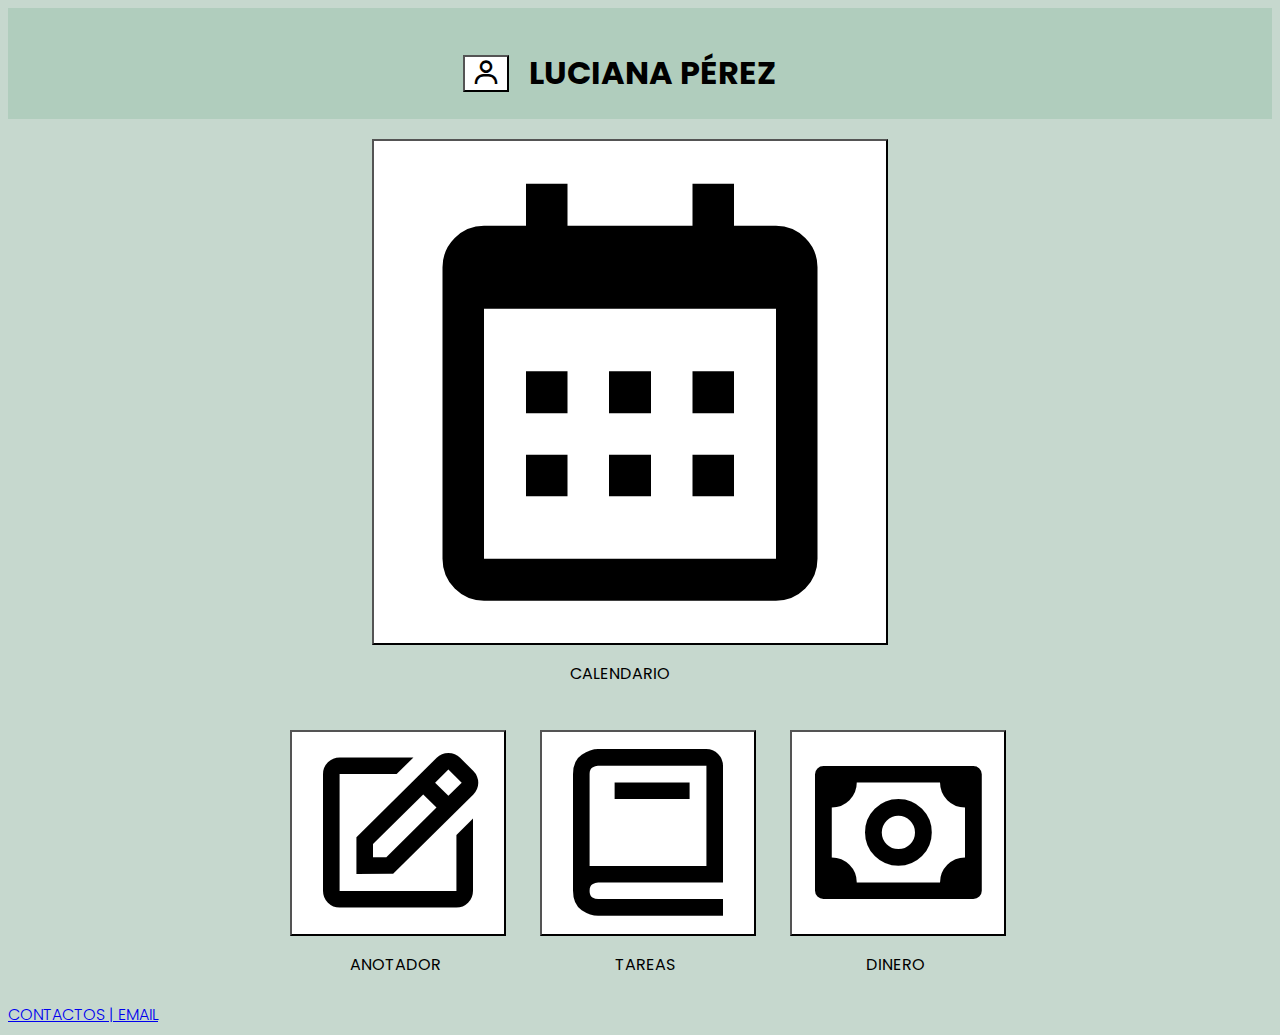
<file: DW Grupal/index.html>
<!DOCTYPE html>
<html lang="en">
<head>
    <meta charset="UTF-8">
    <meta http-equiv="X-UA-Compatible" content="IE=edge">
    <meta name="viewport" content="width=device-width, initial-scale=1.0">
    <title> Organizador </title>

    <!--stylesheet-->
    <link rel="stylesheet" href="./estilo/style.css">

    <!-- Link de fonts -->
    <link rel="preconnect" href="https://fonts.googleapis.com">
    <link rel="preconnect" href="https://fonts.gstatic.com" crossorigin>
    <link href="https://fonts.googleapis.com/css2?family=Inter:wght@500;700&family=Poppins:wght@500&display=swap" rel="stylesheet">

    <!-- Link de Íconos-->
    <link href='https://unpkg.com/boxicons@2.1.4/css/boxicons.min.css' rel='stylesheet'>

</head>

<body>
    <header>
        <nav>
   <!---icono-->
   <button> <i class='bx bx-user'></i> </button>
   <h1> LUCIANA PÉREZ</h1>
   <p> <!--hora--> </p> </nav>
    </header>

    <main> 
<section class="calendario">

    <div>
 <button id="img"> 
    <a href="./organizador/calendario.html" target="_blank"> <i class='bx bx-calendar'></i> </a> 
 </button>
 <p> CALENDARIO</p>
</div>

</section>


<section class="atd">

    <div class="anotador">
        <button id="img">
            <a href="organizador/anotador.html" target="_blank"> <i class='bx bx-edit' ></i> </a>
        </button>
        <p> ANOTADOR</p>
    </div>


    <div class="tareas">
        <button id="img">
            <a href="./organizador/tareas.html" target="_blank"> <i class='bx bx-book'></i> </a>
        </button>
        <p> TAREAS</p>
    </div>


    <div class="dinero">
        <button id="img">
            <a href="./organizador/dinero.html" target="_blank"> <i class='bx bx-money'></i> </a>
        </button>
        <p class="dinerop"> DINERO </p>
    </div>

</section>

    </main>
    <footer class="links"> <a href="#"> CONTACTOS </a> <a href="#"> | EMAIL </a></footer>
</body>
</html>
</file>
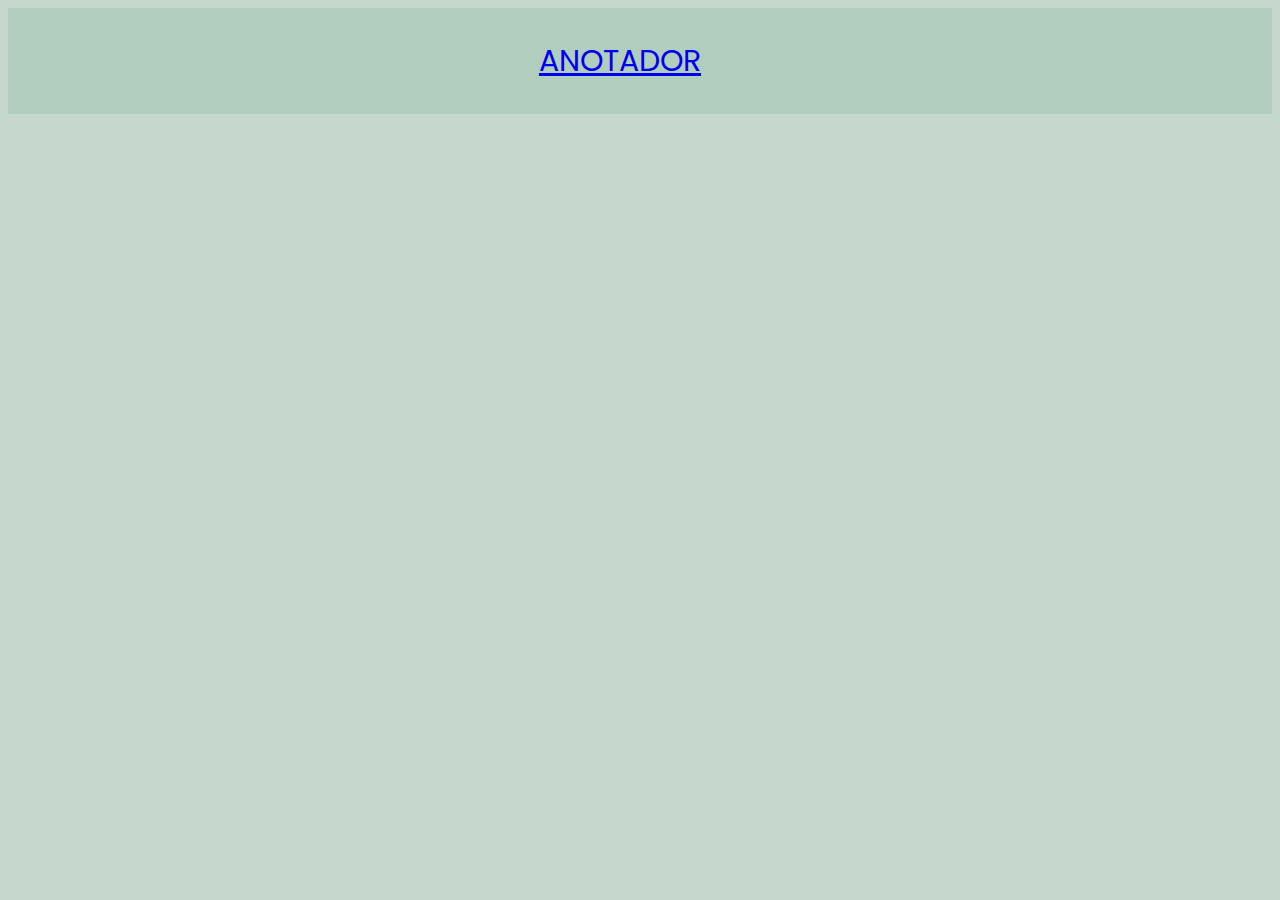
<file: DW Grupal/organizador/anotador.html>
<!DOCTYPE html>
<html lang="en">
<head>
    <meta charset="UTF-8">
    <meta http-equiv="X-UA-Compatible" content="IE=edge">
    <meta name="viewport" content="width=device-width, initial-scale=1.0">
    <title>Anotador</title>

    <!--stylesheet-->
    <link rel="stylesheet" href="../estilo/style.css">

    <!-- Link de fonts -->
    <link rel="preconnect" href="https://fonts.googleapis.com">
    <link rel="preconnect" href="https://fonts.gstatic.com" crossorigin>
    <link href="https://fonts.googleapis.com/css2?family=Inter:wght@500;700&family=Poppins:wght@500&display=swap" rel="stylesheet">

</head>


<body>
    <header>
        <nav id="anot">
        
        <a href="../index.html">
            <p> ANOTADOR </p>
        </a>

        </div>
</nav>   
</header>
</body>

</html>
</file>
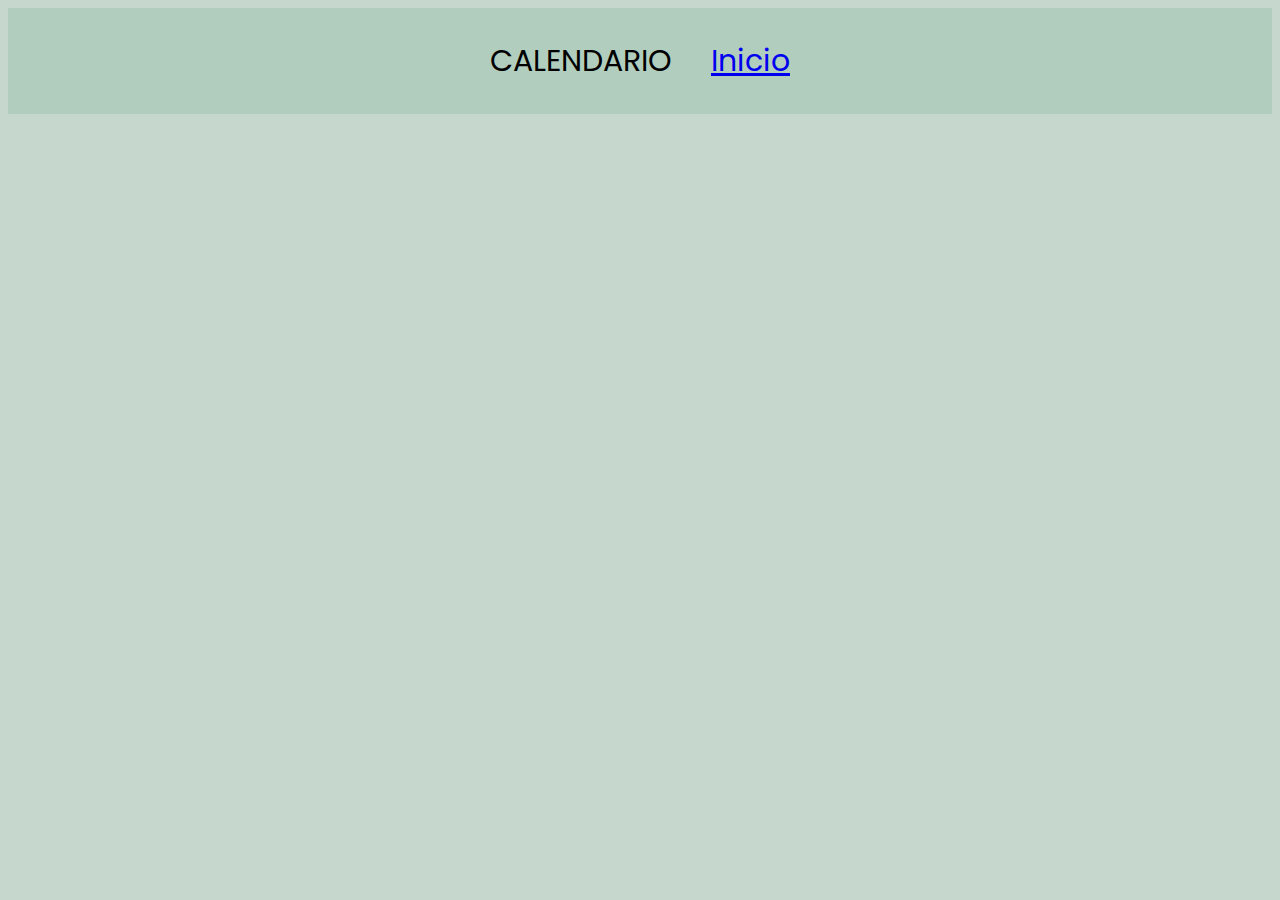
<file: DW Grupal/organizador/calendario.html>
<!DOCTYPE html>
<html lang="en">
<head>
    <meta charset="UTF-8">
    <meta http-equiv="X-UA-Compatible" content="IE=edge">
    <meta name="viewport" content="width=device-width, initial-scale=1.0">
    <title>Calendario</title>

    <!--stylesheet-->
    <link rel="stylesheet" href="../estilo/style.css">

    <!-- Link de fonts -->
    <link rel="preconnect" href="https://fonts.googleapis.com">
    <link rel="preconnect" href="https://fonts.gstatic.com" crossorigin>
    <link href="https://fonts.googleapis.com/css2?family=Inter:wght@500;700&family=Poppins:wght@500&display=swap" rel="stylesheet">

</head>

<body>
   <header> 
    <nav id="calen"> 
    <p> CALENDARIO</p>
    <a href="../index.html"> Inicio</a>
</nav>
 </header>
</body>
</html>
</file>
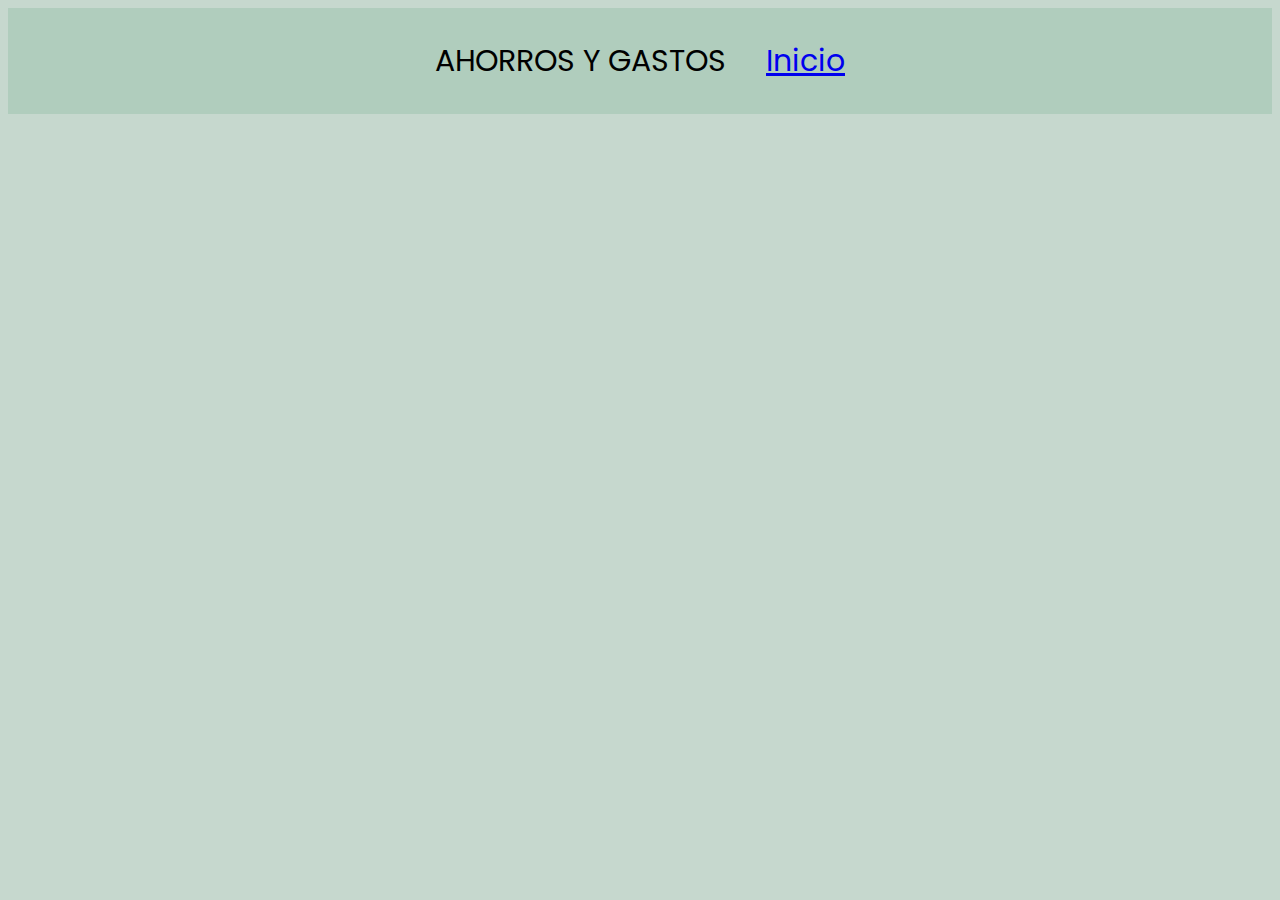
<file: DW Grupal/organizador/dinero.html>
<!DOCTYPE html>
<html lang="en">
<head>
    <meta charset="UTF-8">
    <meta http-equiv="X-UA-Compatible" content="IE=edge">
    <meta name="viewport" content="width=device-width, initial-scale=1.0">
    <title>Dinero</title>


    <!--stylesheet-->
    <link rel="stylesheet" href="../estilo/style.css">

    <!-- Link de fonts -->
    <link rel="preconnect" href="https://fonts.googleapis.com">
    <link rel="preconnect" href="https://fonts.gstatic.com" crossorigin>
    <link href="https://fonts.googleapis.com/css2?family=Inter:wght@500;700&family=Poppins:wght@500&display=swap" rel="stylesheet">
</head>

<body>
    <header>
        <nav id="din">
    <p> AHORROS Y GASTOS</p>
    <a href="../index.html"> Inicio</a>
</nav>    
</header>
</body>
</html>
</file>
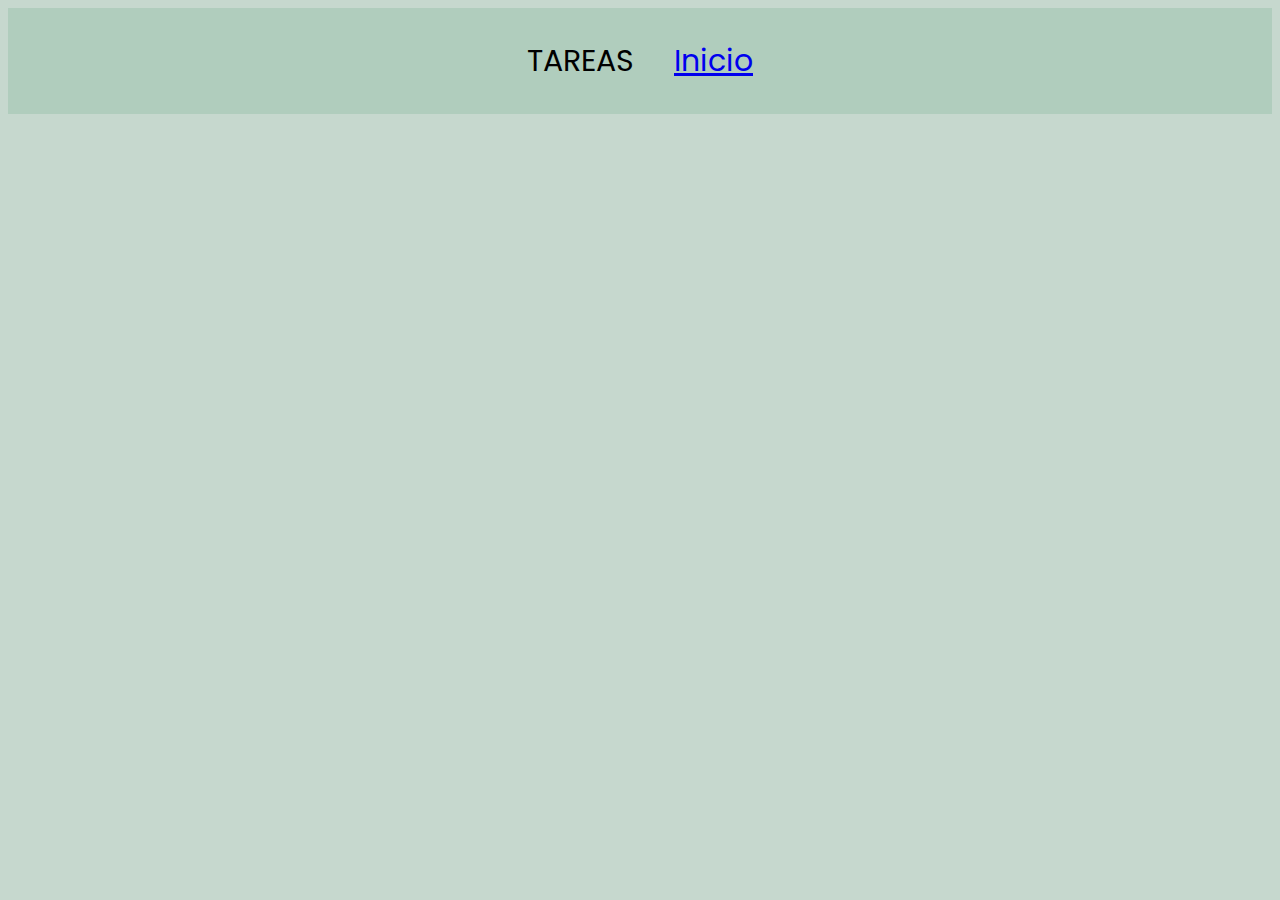
<file: DW Grupal/organizador/tareas.html>
<!DOCTYPE html>
<html lang="en">
<head>
    <meta charset="UTF-8">
    <meta http-equiv="X-UA-Compatible" content="IE=edge">
    <meta name="viewport" content="width=device-width, initial-scale=1.0">
    <title>Tareas</title>

    <!--stylesheet-->
    <link rel="stylesheet" href="../estilo/style.css">

    <!-- Link de fonts -->
    <link rel="preconnect" href="https://fonts.googleapis.com">
    <link rel="preconnect" href="https://fonts.gstatic.com" crossorigin>
    <link href="https://fonts.googleapis.com/css2?family=Inter:wght@500;700&family=Poppins:wght@500&display=swap" rel="stylesheet">
</head>
<body>
    <header>
        <nav id="tar">
    <p>TAREAS </p>
    <a href="../index.html"> Inicio</a>
</nav>    
</header>
</body>
</html>
</file>
<file: DW Grupal/estilo/style.css>
body
{font-family: 'Inter', sans-serif;
font-family: 'Poppins', sans-serif;
background-color: #C6D8CE ;}

header
{background-color: #b0cdbd;}
nav
{align-items: center;}

button
{background-color: white;}

.calendario
{display: flex;
justify-content: center;
align-items: center;}

p
{display: flex;
justify-content: center;
align-items: center;}

#calen
{display: flex;
align-items: center;
justify-content: center;
font-size: 30px;}

#anot
{display: flex;
    align-items: center;
    justify-content: center;
    font-size: 30px;}

#tar
{display: flex;
    align-items: center;
    justify-content: center;
    font-size: 30px;}

#din
{display: flex;
    align-items: center;
    justify-content: center;
    font-size: 30px;}

.links
{color: black;
text-decoration: none;
font-weight: 300;}

/*íconos*/

.bx-calendar
{font-size: 500px;
color: black;}

.bx-edit
{font-size: 200px;
color: black;}

.bx-book
{font-size: 200px;
    color: black;}

.bx-money
{font-size: 200px;
    color: black;}

.bx-user
{font-size: 30px;}


/*padding y margin*/

button
{margin-top: 20px;
margin-right: 20px;}

h1
{padding-top: 20px;}

p
{padding-right: 40px;}

.dinerop
{padding-left: 50px;}

/*flex*/
.atd
{display: flex;
align-items: center;
justify-content: center;}

header
{display: flex;
align-items: center;
justify-content: center;}

nav
{display: flex;}

/*grid*/
.atd
{display: grid;
grid-template-columns: 250px  250px 200px;
grid-template-rows: 300px;}

.anotador
{grid-column: 1/2;}

.tarea
{grid-column: 2/3;}

.dinero
{grid-column: 3/4;}

/*transition*/
#img:hover
{transform: scale(1.05);
transition: 1s;}
</file>
